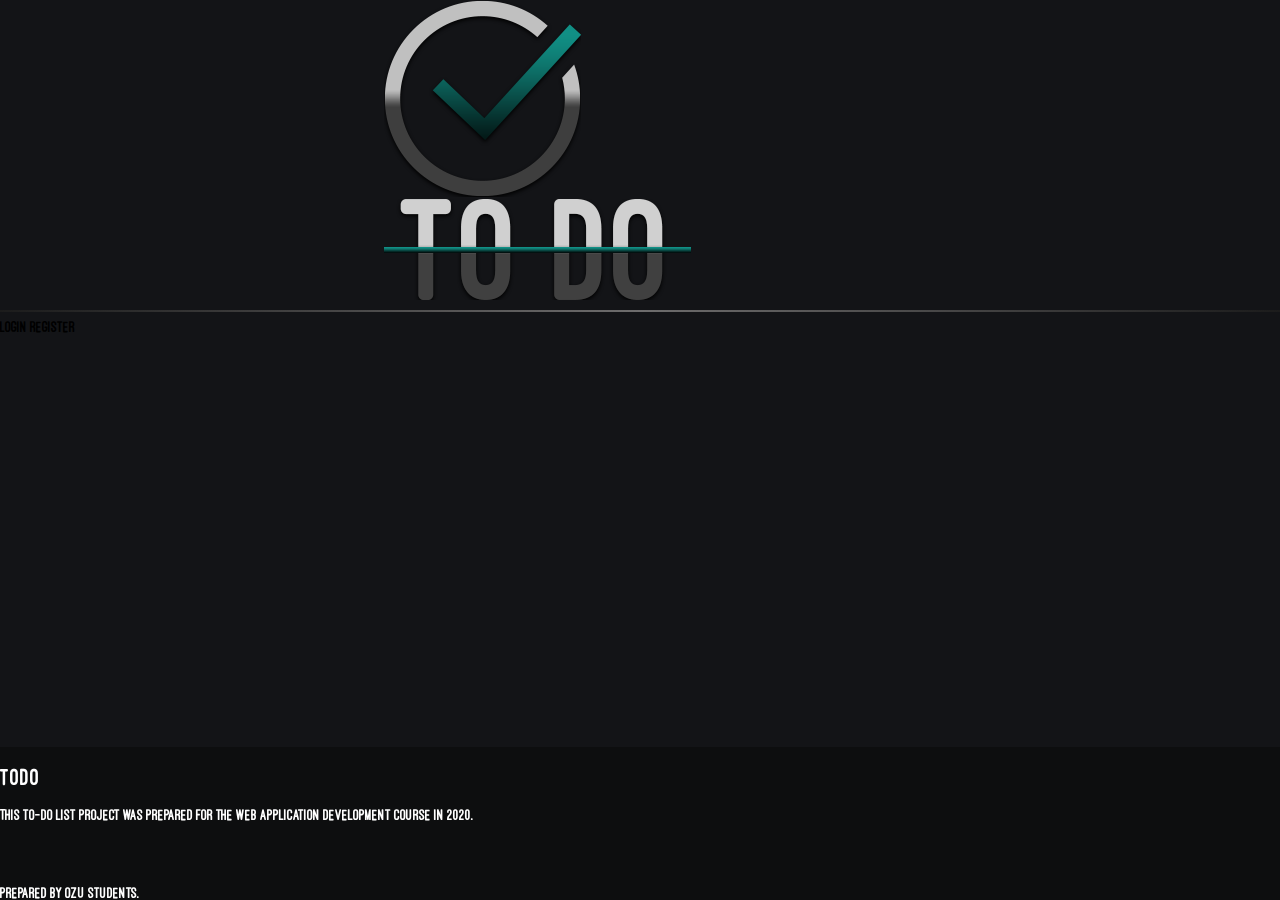
<file: index.html>
<!DOCTYPE html>

<html>

<head>
   <title>
      Homepage - TodoManager
   </title>
   <link rel="stylesheet" href="style.css"></link>
   <meta name="viewport" content="width=device-width, initial-scale=1">
</head>

<body>

   <script src="scripts/components.js"></script>
   <script src="scripts/utils.js"></script>
   
   <header>
        <div class="logo">
            <IMG class="logo1" href="index.html" SRC="assets\logo\logo1.png" ALT="some text">
            <IMG class="logo2" href="index.html" SRC="assets\logo\logo2.png" ALT="some text">
        </div>
   </header>

   <hr class="hr-14">
   <div class="button-login-div">

      <a id="button1" type="button" class="button-login" onclick="location.href='login.html'" ontouchstart=""><span>Login</span></a>
      <a id="button2" type="button" class="button-login" onclick="location.href='register.html'" ontouchstart=""><span>Register</span></a>

   </div>
 


<div class="footer" style="position: fixed;">
        <div class="InnerSection">
            <!-- Add Logo -->
            <h2>TODO</h2>
<p>This to-do list project was prepared for the Web Application Development course in 2020.</p>
        </div>
        <div class="Credits" style="margin-top: 5vw;">
            Prepared by OZU students.
        </div>
    </div>


</body>

</html>
</file>
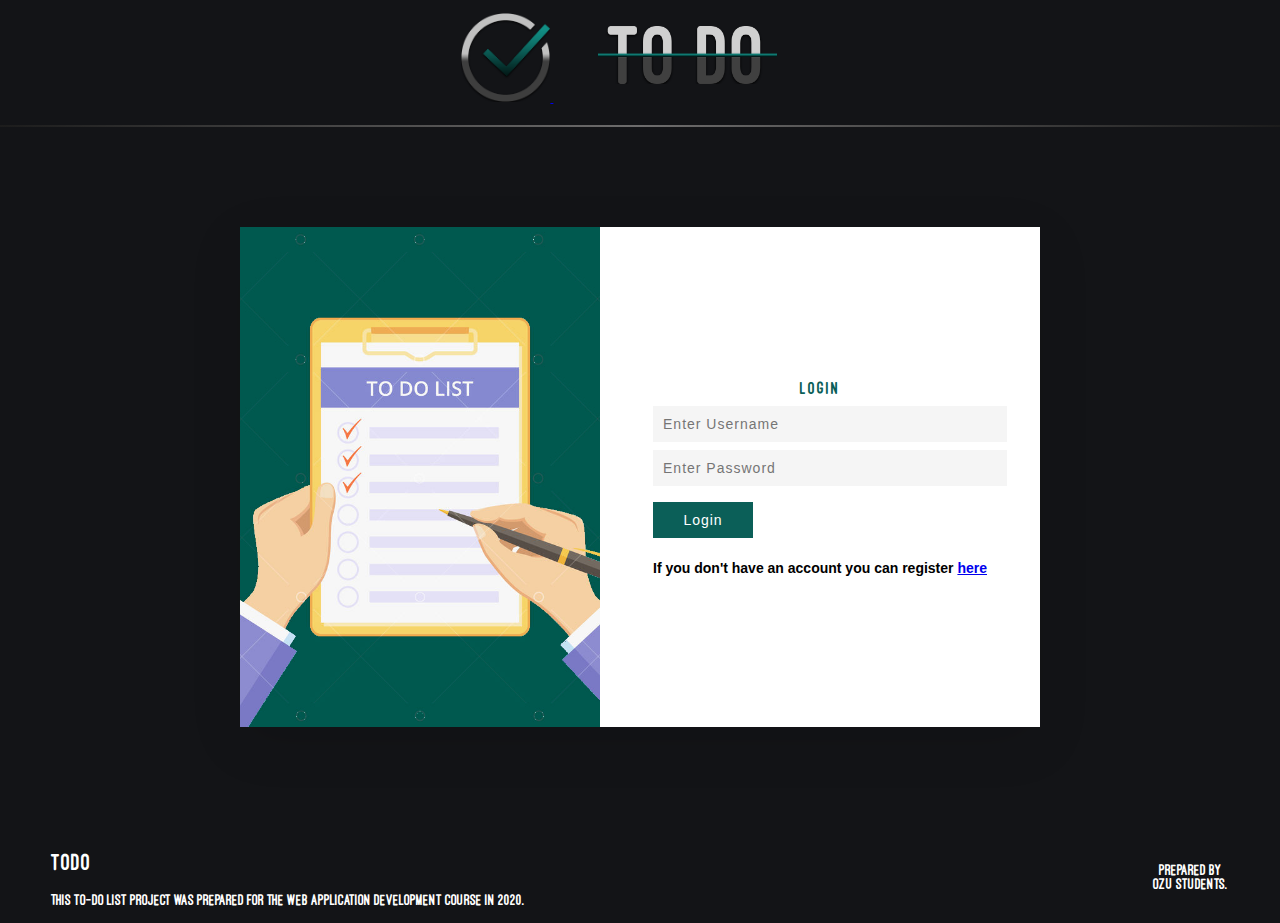
<file: login.html>
<!DOCTYPE html>

<head>
  <title>Login</title>
  <link rel="stylesheet" href="style.css" />
  <link rel="shortcut icon" type="image/png" href="assets/logo.png" />
  <script type="text/javascript" src="scripts/utils.js"></script>
  <script type="text/javascript" src="scripts/components.js"></script>
  <meta name="viewport" content="width=device-width, initial-scale=1.0" />
</head>

<body onload="return initSession()">
  <header>
    <div class="logoContainer">
      <a href="index.html">
        <img class="logo" src="assets/logo.png">
        <img class="logoText" src="assets/logo-text.png">
      </a>
    </div>
  </header>
  <hr>
  <div class="formContainer">
    <div class="formContainerInside">
      <div class="formImage"><img src="assets\clipboard.png" /></div>
      <div class="formBox">
        <form method="POST" action="todo.html" onsubmit="return inputLogin()">
          <h2 style="color:#0B5F58;">Login</h2>
          <input type="text" class="textInput" id="loginUsername" name="username" placeholder="Enter Username" required />
          <input type="password" class="textInput" id="loginPassword" placeholder="Enter Password" required />
          <input type="submit" id="loginButton" value="Login" />
		   <p style="font: 600 14px Arial">If you don't have an account you can register <a href="register.html">here</a></p>
        </form>
      </div>
    </div>
  </div>

  <script>
    function inputLogin() {
      var username = document.getElementById("loginUsername").value
      var password = document.getElementById("loginPassword").value
      var loginBool = login(username, password)
      if (loginBool == null || loginBool == false) {
        if (loginBool == null)
          alert("There is no user with that name.")
        if (loginBool == false)
          alert("Wrong password.")
        return false
      }
      else
        return true
    }
  </script>

  <div class="footer">
    <div class="footerLeft">
      <h2>TODO</h2>
      <p>This to-do list project was prepared for the Web Application Development course in 2020.</p>
    </div>
    <div class="footerRight">
      Prepared by OZU students.
    </div>
  </div>

</body>

</html>
</file>
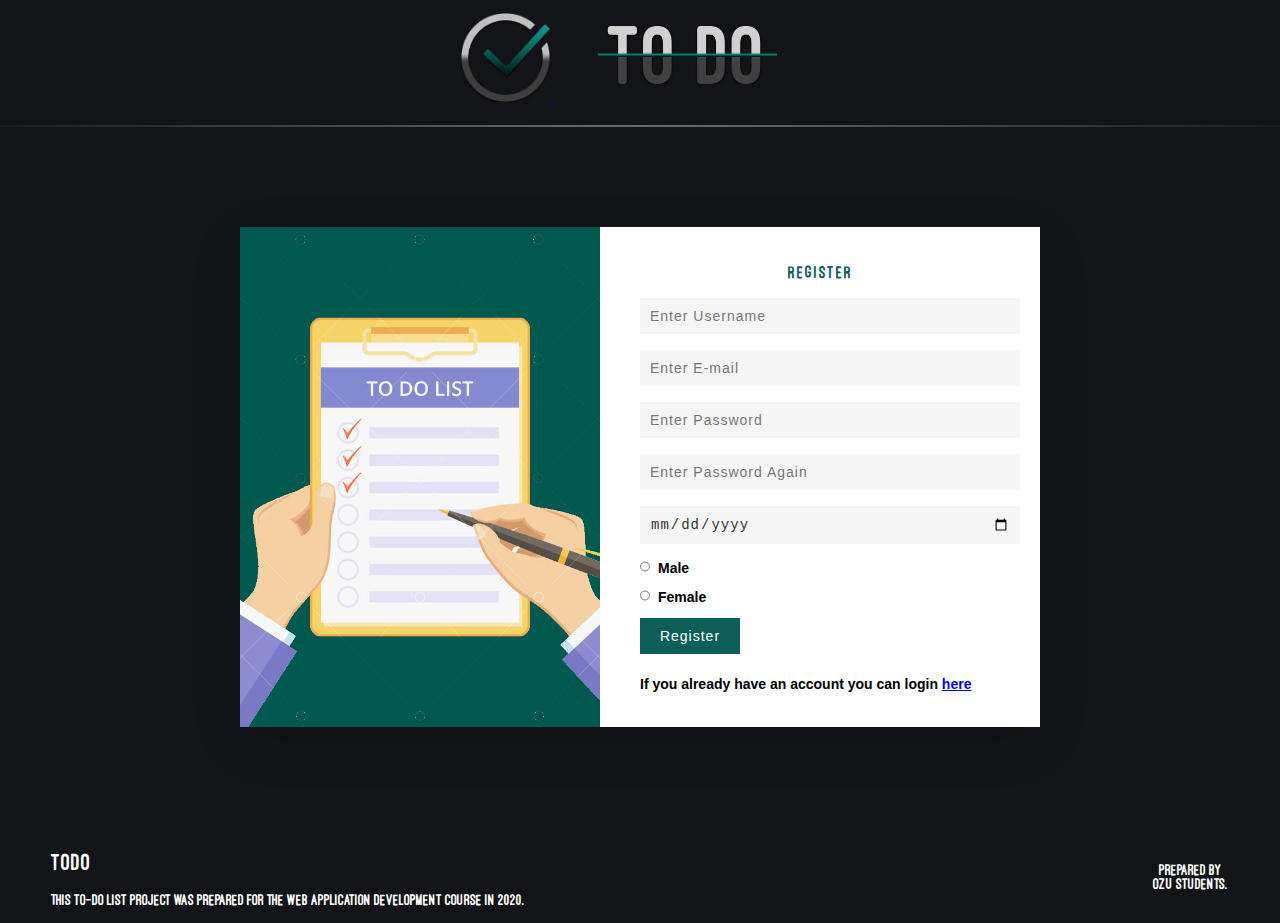
<file: register.html>
<!DOCTYPE html>

<head>
  <title>Register</title>
  <link rel="shortcut icon" type="image/png" href="assets/logo.png" />
  <link rel="stylesheet" href="style.css" />
  <script type="text/javascript" src="scripts/utils.js"></script>
  <script type="text/javascript" src="scripts/components.js"></script>
  <meta name="viewport" content="width=device-width, initial-scale=1.0" />
</head>

<body onload="return initSession()">
  <header>
    <div class="logoContainer">
      <a href="index.html">
        <img class="logo" src="assets/logo.png">
        <img class="logoText" src="assets/logo-text.png">
      </a>
    </div>
  </header>
  <hr>
  <div class="formContainer">
    <div class="formContainerInside">
      <div class="formImage">
        <img src="assets/clipboard.png" />
      </div>
      <div class="formBox">

        <form method="POST" action="todo.html" onsubmit="return inputRegister()">
          <h2 style="color:#0B5F58;">Register</h2>
          <input type="text" id="registerUsername" placeholder="Enter Username" required />
          <input type="email" id="registerMail" placeholder="Enter E-mail" required />
          <input type="password" id="registerPassword" placeholder="Enter Password" onkeyup="passwordValidation()" required />
          <input type="password" id="checkPassword" placeholder="Enter Password Again" onkeyup="passwordValidation()" required />
          <span id='message'></span>

          <input type="date" id="registerBirthday" placeholder="Enter Birthday" required />

          <input style="width:10px;" type="radio" id="genderMale" name="registerGender" value="Male" required>
          <label class="genderText" for="genderMale">Male</label><br>

          <input style="width:10px;" type="radio" id="genderFemale" name="registerGender" value="Female">
          <label class="genderText" for="genderFemale">Female</label><br>

          <input type="submit" id="registerButton" value="Register" />
		   <p style="font: 600 14px Arial">If you already have an account you can login <a href="login.html">here</a></p>
        </form>
      </div>
    </div>
  </div>

  <script>
    function inputRegister() {
      var username = document.getElementById("registerUsername").value
      var password = document.getElementById("registerPassword").value
      var checkpassword = document.getElementById("checkPassword").value
      var email = document.getElementById("registerMail").value
      var birthday = document.getElementById("registerBirthday").value
      var gender = document.getElementsByName('registerGender')
      for (i = 0; i < gender.length; i++) {
        if (gender[i].checked)
          gender = gender[i].value
      }
      var registerBool = register(username, password, email, birthday, gender)
      if (password == checkpassword) {
        if (registerBool) {
          login(username, password)
          return true
        }
        else
          alert("That user already exists.")
        return false
      }
      else {
        alert("Passwords don't match")
        return false
      }
    }


    function passwordValidation() {
      if (document.getElementById('registerPassword').value != document.getElementById('checkPassword').value) {
        document.getElementById('message').style.color = 'red';
        document.getElementById('message').innerHTML = 'Your passwords do not match';
      }
      else
        document.getElementById('message').innerHTML = "";
    }
  </script>

  <div class="footer">
    <div class="footerLeft">
      <h2>TODO</h2>
      <p>This to-do list project was prepared for the Web Application Development course in 2020.</p>
    </div>
    <div class="footerRight">
      Prepared by OZU students.
    </div>
  </div>

</body>

</html>
</file>
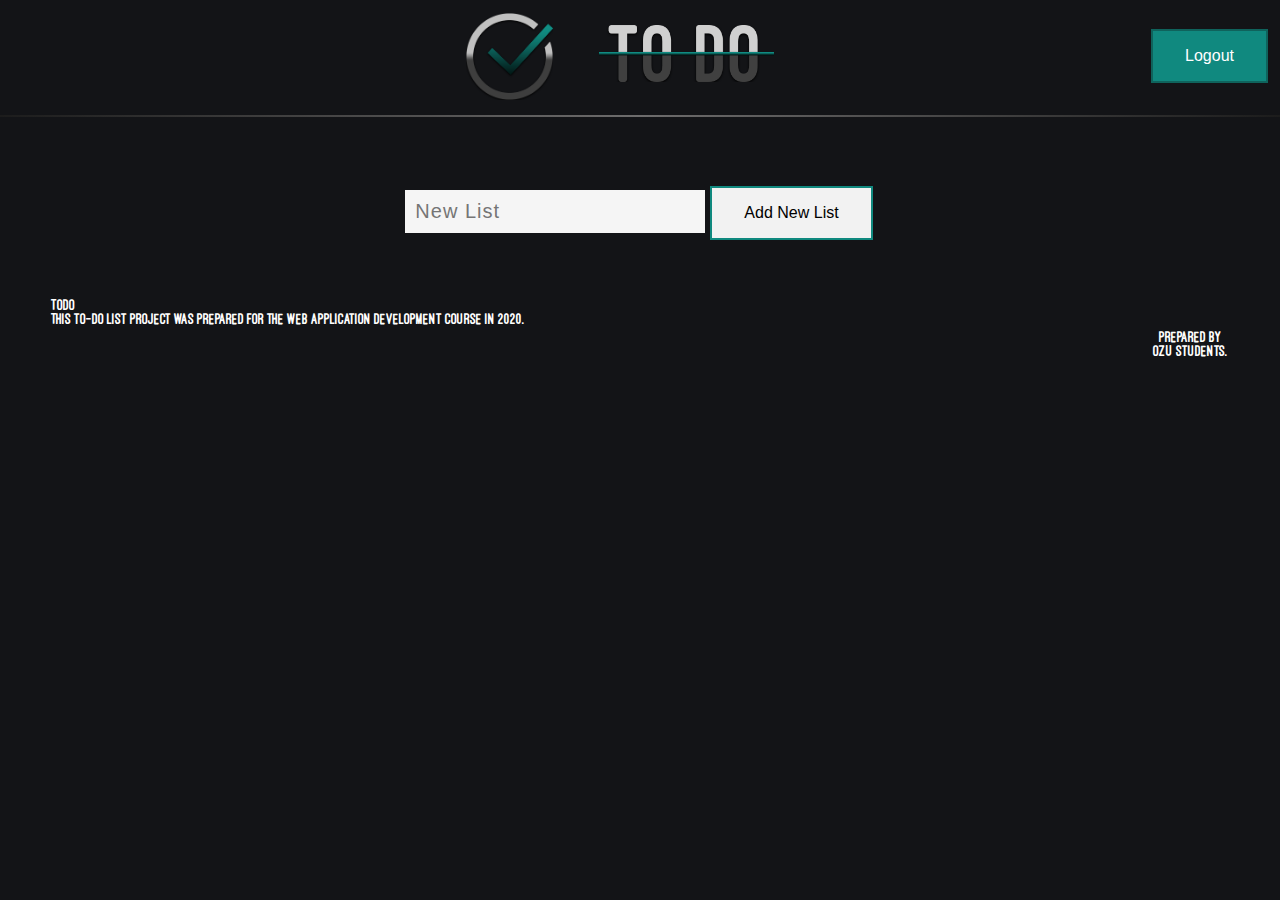
<file: todo.html>
<!DOCTYPE html>
<html lang="en">

<head>
  <meta charset="UTF-8">
  <title>TodoManager</title>
  <link rel="stylesheet" href="style.css">
  <link rel="stylesheet" href="todoStyle.css">
  <meta name="viewport" content="width=device-width, initial-scale=1">
</head>

<body onload="init()">
  <header style="height: 10%;">
    <div class="logoContainer">
      <img class="logo" src="assets/logo.png">
      <img class="logoText" src="assets/logo-text.png">
    </div>
  </header>
  <hr>

  <form method="POST" action="index.html">
    <button class="button" id="logout">Logout</button>
  </form>

  <div class="container">
    <div class="menuContainer">
      <input class="textInput" type="text" id="newListName" placeholder="New List"></input>
      <button class="button addButton" onclick="addNewList()">Add New List</button>
    </div>

    <div id="lists">
      <!-- Append lists here -->
    </div>
  </div>

  <script src="scripts/list.js"></script>
  <script src="scripts/listElement.js"></script>
  <script src="scripts/components.js"></script>
  <script src="scripts/utils.js"></script>


  <div class="footer">
    <div class="footerLeft">
      <!-- Add Logo -->
      <h2>TODO</h2>
      <p>This to-do list project was prepared for the Web Application Development course in 2020.</p>
    </div>
    <div class="footerRight">
      Prepared by OZU students.
    </div>
  </div>
</body>


</html>
</file>
<file: style.css>
@font-face {
  font-family: 'OstrichSans';
  src: url('assets/fonts/OstrichSans-Heavy.otf');
}

html {
  font-family: "OstrichSans";
  -webkit-font-smoothing: antialiased;
  -moz-osx-font-smoothing: grayscale;
  background-color: #131417;
  margin: 0;
}

body {
  margin: 0;
  padding: 0;
}

@media screen and (min-width: 700px) {
  .logoContainer {
    margin: auto;
    width: 70%;
    padding: 1%;
  }
}

@media screen and (max-width: 700px) {
  .logoContainer {
    margin: auto;
    width: 50%;
    padding: 10px;
  }
}

@media screen and (min-width: 700px) {
  .logo {
    margin-left: 30%;
    width: 10%;
  }
}

@media screen and (max-width: 700px) {
  .logo {
    display: block;
    margin-left: auto;
    margin-right: auto;
    width: 50%;
  }
}

@media screen and (min-width: 700px) {
  .logoText {
    margin-right: 5%;
    margin-left: 5%;
    margin-bottom: 2%;
    width: 20%;
  }
}

@media screen and (max-width: 700px) {
  .logoText {
    visibility: hidden;
    clear: both;
    float: left;
    margin: 10px auto 5px 20px;
    width: 28%;
    display: none;
  }
}

hr {
  border: 0;
  height: 2px;
  background-image: -webkit-linear-gradient(left, #1c1c1c, #6e6d6d, #1c1c1c);
  background-image: -moz-linear-gradient(left, #1c1c1c, #6e6d6d, #1c1c1c);
  background-image: -ms-linear-gradient(left, #1c1c1c, #6e6d6d, #1c1c1c);
  background-image: -o-linear-gradient(left, #1c1c1c, #6e6d6d, #1c1c1c);
}

.footerLeft {
  float: left;
  margin-top: 0.5vh;
  margin-left: 4vw;
  width: 70%;
}

@media screen and (max-width: 700px) {
  .footerLeft {
    float: left;
    margin-top: 2vw;
    margin-left: 4vw;
    width: 50%;
  }
}

.footer {
  position: relative;
  bottom: 0px;
  background-color: #0d0e0f;
  color: white;
  width: 100%;
}

@media screen and (max-width: 700px) {
  h2.footer {
    font-size: 200px;
  }
}

.footerRight {
  margin-top: 4vh;
  margin-right: 4vw;
  width: 6vw;
  text-align: center;
  float: right;
}

@media screen and (max-width: 700px) {
  .footerRight {
    margin-top: 15vw;
    margin-right: 10vw;
    width: 10%;
    text-align: left;
    float: right;
  }
}

.indexButtonContainer {
  display: block;
  margin-left: auto;
  margin-right: auto;
  width: fit-content;
  margin-top: 25vh;
}

@media screen and (max-width: 700px) {
  .indexButtonContainer {
    display: block;
    margin-left: auto;
    margin-right: auto;
    width: fit-content;
    margin-top: 25vh;
  }
}

.indexButton span {
  display: inline-block;
  font-size: 2em;
  padding: .625em 1em;
  background: #0C6961;
  border-top: 1px solid rgba(255, 255, 255, 0.2);
  border-bottom: 1px solid rgba(0, 0, 0, 0.2);
  text-shadow: 0 -1px 1px rgba(7, 51, 34, 0.8);
  -moz-border-radius: 8px;
  -webkit-border-radius: 8px;
  border-radius: 8px;
  -moz-transition: -moz-transform 0.2s ease-in-out;
  -o-transition: -o-transform 0.2s ease-in-out;
  -webkit-transition: -webkit-transform 0.2s ease-in-out;
  transition: transform 0.2s ease-in-out;
}

.indexButton {
  display: inline-block;
  color: #eff6ec;
  text-decoration: none;
  cursor: pointer;
  -moz-border-radius: 8px;
  -webkit-border-radius: 8px;
  border-radius: 8px;
  -moz-box-shadow: 0 8px 0 #06332f, 0 10px 15px rgba(0, 0, 0, 0.35);
  -webkit-box-shadow: 0 8px 0 #06332f, 0 10px 15px rgba(0, 0, 0, 0.35);
  box-shadow: 0 8px 0 #06332f, 0 10px 15px rgba(0, 0, 0, 0.35);
  -moz-transition: box-shadow 0.2s ease-in-out;
  -o-transition: box-shadow 0.2s ease-in-out;
  -webkit-transition: box-shadow 0.2s ease-in-out;
  transition: box-shadow 0.2s ease-in-out;
}

.indexButton:active {
  -moz-box-shadow: 0 8px 0 #06332f, 0 7px 10px rgba(0, 0, 0, 0.25);
  -webkit-box-shadow: 0 8px 0 #06332f, 0 7px 10px rgba(0, 0, 0, 0.25);
  box-shadow: 0 8px 0 #06332f, 0 7px 10px rgba(0, 0, 0, 0.25);
}

.indexButton:active span {
  -moz-transform: translateY(4px);
  -ms-transform: translateY(4px);
  -webkit-transform: translateY(4px);
  transform: translateY(4px);
}

#removeToDo {
  background-color: red;
  color: white;
  top: 0;
  right: 0;
}

.tasks {
  text-align: center;
  margin-left: center;
  margin-right: center;
  margin-top: 40vh;
  margin-bottom: 40vh;
}

.addTask {
  background-color: green;
  color: white;
  top: 10px;
  right: 10px;
}

#removeTask {
  background-color: red;
  color: white;
  top: 10px;
  right: 10px;
}

.formContainer {
  position: relative;
  width: 800px;
  height: 500px;
  background: #fff;
  box-shadow: 0 15px 50px rgba(0, 0, 0, 0.1);
  margin: 0 auto;
  margin-top: 100px;
  margin-bottom: 100px;
  overflow: hidden;
}

.formContainer .formContainerInside {
  position: absolute;
  top: 0;
  left: 0;
  width: 100%;
  height: 100%;
  display: flex;
}

.formContainer .formContainerInside .formImage {
  position: relative;
  width: 50%;
  height: 100%;
  background: #ff0;
  transition: 0.5s;
}

.formContainer .formContainerInside .formImage img {
  position: absolute;
  top: 0;
  left: 0;
  width: 100%;
  height: 100%;
  object-fit: cover;
}

.formContainer .formContainerInside .formBox {
  position: relative;
  width: 50%;
  background: #fff;
  display: flex;
  justify-content: center;
  align-items: center;
  padding: 40px;
  transition: 0.5s;
}

.formContainer .formContainerInside .formBox form h2 {
  font-size: 18px;
  font-weight: 600;
  text-transform: uppercase;
  letter-spacing: 2px;
  text-align: center;
  width: 100%;
  margin-bottom: 10px;
  color: #555;
}

.formContainer .formContainerInside .formBox form input {
  position: relative;
  width: 100%;
  padding: 10px;
  background: #f5f5f5;
  color: #333;
  border: none;
  outline: none;
  box-shadow: none;
  margin: 8px 0;
  font-size: 14px;
  letter-spacing: 1px;
  font-weight: 300;
}

.formContainer .formContainerInside .formBox form input[type='submit'] {
  max-width: 100px;
  background: #0B5F58;
  color: #fff;
  cursor: pointer;
  font-size: 14px;
  font-weight: 500;
  letter-spacing: 1px;
  transition: 0.5s;
}

.formContainer .formContainerInside .formBox {
  left: 0%;
}

.formContainer.active .formContainerInside .formBox {
  left: 100%;
}

.formContainer .formContainerInside .formImage {
  left: 0%;
}

.formContainer.active .formContainerInside .formImage {
  left: -100%;
}

@media (max-width: 991px) {
  .formContainer {
    max-width: 90%;
    margin: 5%;
  }
  .formContainer .formImage {
    display: none;
  }
  .formContainer .formContainerInside .formBox {
    width: 100%;
  }
}

.textInput {
  background-color: #f5f5f5;
  color: #333;
  border: none;
  outline: none;
  box-shadow: none;
  font-size: 20px;
  letter-spacing: 1px;
  font-weight: 300;
  padding: 10px;
  display: block;
}

.genderText {
  margin-left: 5px;
  font: 600 14px Arial
}
</file>
<file: todoStyle.css>
@charset "UTF-8";
@import url(https://fonts.googleapis.com/css?family=Open+Sans:700,300);
html {
    box-sizing: border-box;
    font-size: 16px;
}

* {
    box-sizing: inherit;
    padding: 0;
    margin: 0;
}

.list {
    border-radius: 4px;
    box-shadow: 4px 8px 16px 0 rgba(0, 0, 0, 0.1);
    overflow: auto;
    color: #333;
    font-family: 'Open Sans', Helvetica, sans-serif;
    -webkit-font-smoothing: antialiased;
    -moz-osx-font-smoothing: grayscale;
    padding: 20px 36px;
    display: inline-block;
    margin: 1.16%;
    vertical-align: top;
    background: #e6e6e6;
}

.listInside {
    text-align: center;
    padding-bottom: 20px;
}

h1 {
    font-size: 1.2rem;
    margin-bottom: 4px;
}

h2 {
    font-size: 1rem;
    font-weight: 400;
}

.list {
    list-style: none;
    margin-top: 24px;
}

.listElement {
    padding-bottom: 20px;
    display: -webkit-box;
    display: flex;
    -webkit-box-orient: horizontal;
    -webkit-box-direction: reverse;
    flex-direction: row-reverse;
    -webkit-box-pack: justify;
    justify-content: space-between;
}

.listLabel {
    max-width: 150px;
    display: inline-block;
    padding-top: 1.3vw;
    padding-left: 1vw;
    padding-right: 1vw;
    -webkit-box-flex: 1;
    flex-grow: 1;
    -webkit-transition: color .5s;
    transition: color .5s;
    word-wrap: break-word;
    overflow: hidden;
    color: #000000
}

@media screen and (max-width: 1000px) {
    .listLabel {
        font-size: 15px;
    }
}

.listName {
    word-wrap: break-word;
    overflow: hidden;
    margin-top: 10px;
    margin-bottom: 20px;
}

.listCheckbox {
    position: relative;
    margin-top: 2vw;
}

.listCheckbox::after {
    position: absolute;
    content: '';
    height: 20px;
    width: 20px;
    border: 1px solid #888888;
    border-radius: 50%;
    -webkit-transform: translate(-50%, -50%) scale(1);
    transform: translate(-50%, -50%) scale(1);
    top: 50%;
    left: 50%;
    background-color: white;
    -webkit-transition: border .6s, -webkit-transform .6s;
    transition: border .6s, -webkit-transform .6s;
    transition: transform .6s, border .6s;
    transition: transform .6s, border .6s, -webkit-transform .6s;
}

.listCheckbox::before {
    position: absolute;
    content: '✔';
    height: 18px;
    width: 18px;
    -webkit-transform: translate(-50%, -50%) scale(0.8);
    transform: translate(-50%, -50%) scale(0.8);
    top: 60%;
    left: 80%;
    color: #000000;
    z-index: 1;
    opacity: 0;
    -webkit-transition: opacity .6s, -webkit-transform .6s;
    transition: opacity .6s, -webkit-transform .6s;
    transition: transform .6s, opacity .6s;
    transition: transform .6s, opacity .6s, -webkit-transform .6s;
}

.listCheckbox:checked+label {
    color: rgba(51, 51, 51, 0.4);
}

.listCheckbox:checked::after {
    -webkit-transform: translate(-50%, -50%) scale(1.2);
    transform: translate(-50%, -50%) scale(1.2);
    border: 1px solid rgba(136, 136, 136, 0);
}

.listCheckbox:checked::before {
    opacity: .4;
    -webkit-transform: translate(-50%, -50%) scale(1);
    transform: translate(-50%, -50%) scale(1);
}

.button {
    border: none;
    color: white;
    padding: 16px 32px;
    text-align: center;
    text-decoration: none;
    display: inline-block;
    font-size: 16px;
    margin: 4px 2px;
    transition-duration: 0.4s;
    cursor: pointer;
    margin-top: 1.5vw;
}

.addButton {
    background-color: #f2f2f2;
    color: black;
    border: 2px solid #10897F;
}

.addButton:hover {
    background-color: #10897F;
    color: white;
}

#newListName {
    width: 300px;
    margin: auto;
    display: inline-block;
}

#logout {
    border: 2px solid #0f635c;
    background-color: #10897F;
    color: white;
    text-align: center;
    position: absolute;
    top: 10px;
    right: 10px;
}

#logout:hover {
    background-color: #0f635c;
}

.removeButton {
    background-color: #4CAF50;
    border: none;
    color: white;
    padding: 5px 10px;
    text-align: center;
    text-decoration: none;
    display: inline-block;
    font-size: 16px;
    background-color: #f44336;
    max-width: 150px;
    max-height: 30px;
    min-width: 150px;
    min-height: 30px;
}

.removeTaskButton {
    border-radius: 50%;
    max-width: 30px;
    max-height: 30px;
    min-width: 30px;
    min-height: 30px;
}

.menuContainer {
    text-align: center;
    margin-left: center;
    margin-right: center;
    margin-bottom: 50px;
    margin-top: 50px;
}

@media screen and (max-width: 1000px) {
    .list {
        display: inline-block;
        margin-left: 2.5%;
        margin-right: 2.5%;
        vertical-align: top;
        background: #e6e6e6;
    }
}

@media screen and (max-width: 800px) {
    .inputMobile {
        font-size: 18px;
    }
}
</file>
